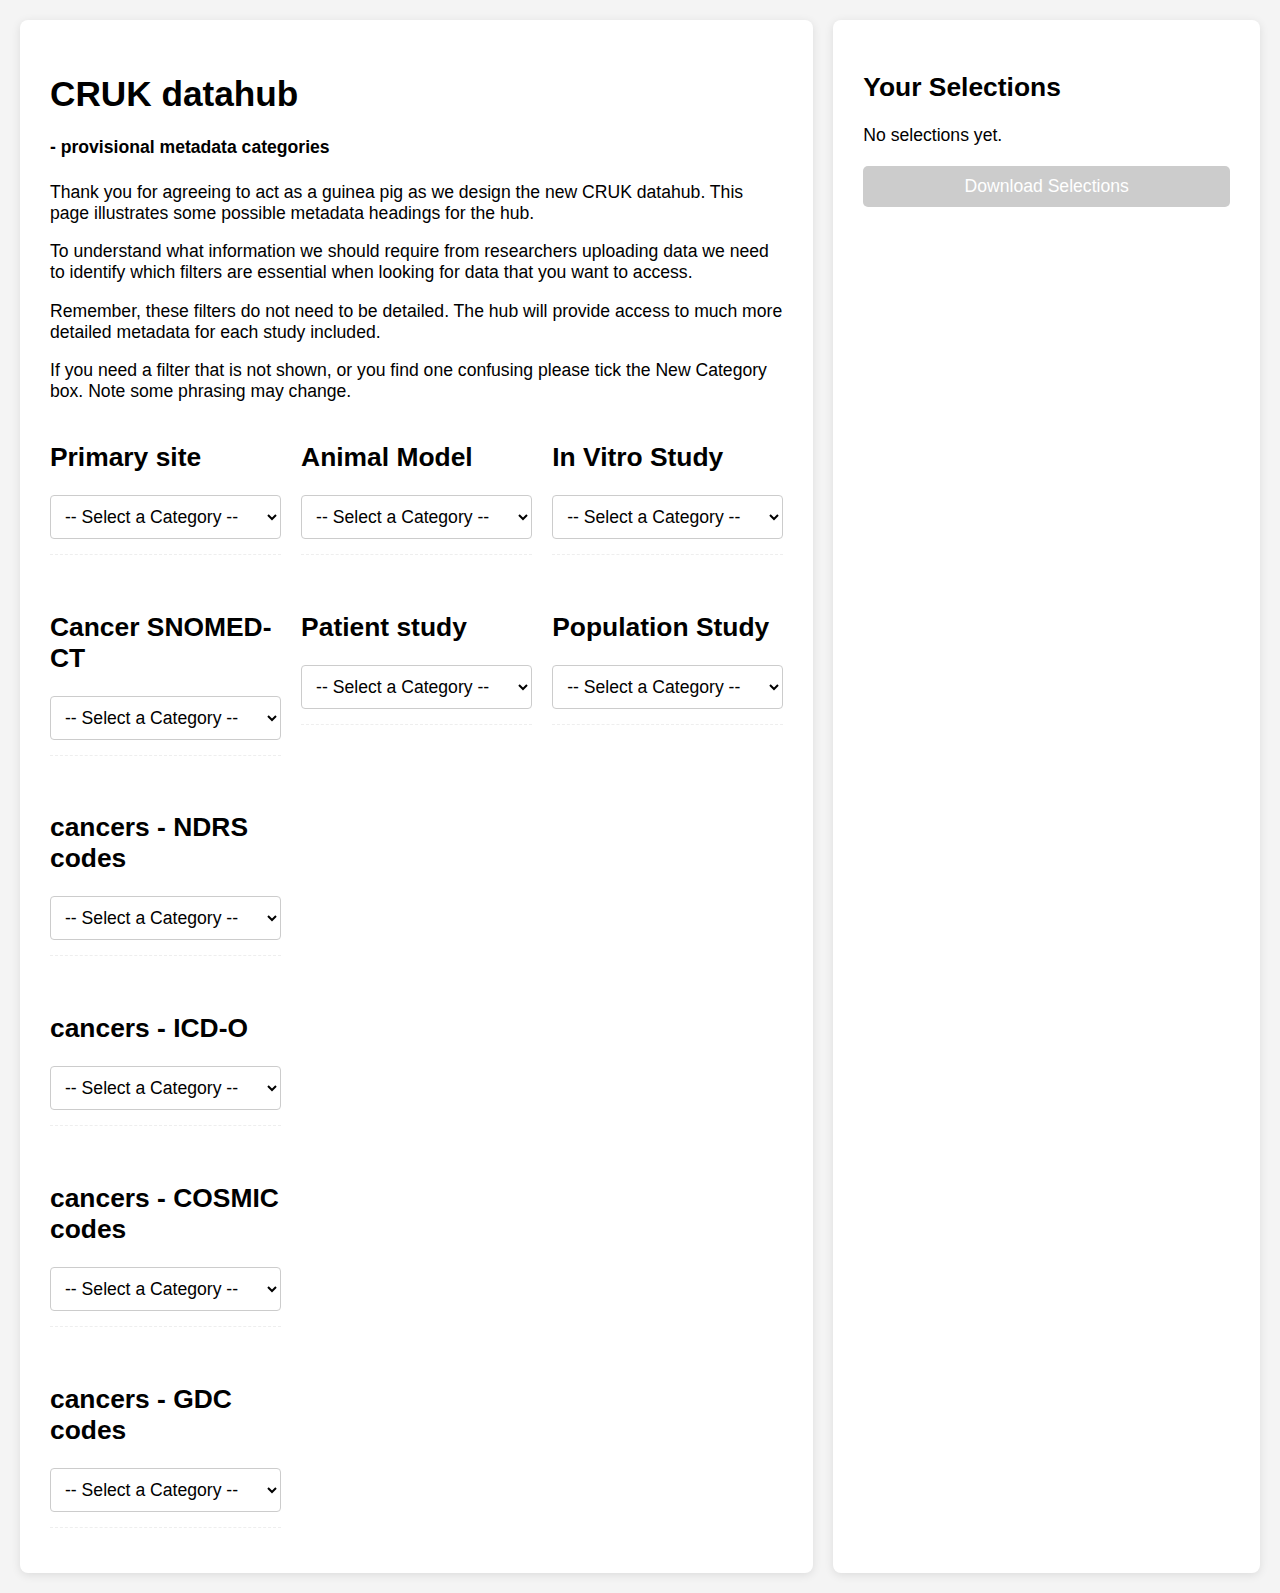
<file: index.html>
<!DOCTYPE html>
<html lang="en">
<head>
    <meta charset="UTF-8">
    <meta name="viewport" content="width=device-width, initial-scale=1.0">
    <title>test -CRUK datahub</title>
    <link rel="stylesheet" href="style.css">
</head>
<body>
    <div id="app">
        <h1>CRUK datahub</h1> <h4>- provisional metadata categories</h4>

        <p>Thank you for agreeing to act as a guinea pig as we design the new CRUK datahub.
          This page illustrates some possible metadata headings for the hub.
          <p>To understand what information we should require from researchers uploading data
            we need to identify which filters are essential when looking for data
            that you want to access. </p>
          <p> Remember, these filters do not need to be detailed. The hub will provide
            access to much more detailed metadata for each study included.</p>
          <p> If you need a filter that is not shown, or you find one confusing
            please tick the New Category box. Note some phrasing may change.</p>
        </p>

        <div id="study-selectors-container">
            <div id="left-column" class="column"></div>
            <div id="middle-column" class="column"></div> <div id="right-column" class="column"></div>
        </div>

    </div>

    <div id="selection-display">
        <h2>Your Selections</h2>
        <div id="selected-items-container">
            <p>No selections yet.</p>
        </div>
        <button id="downloadSelections" disabled>Download Selections</button>
    </div>

    <script src="script.js"></script>
</body>
</html>
</file>
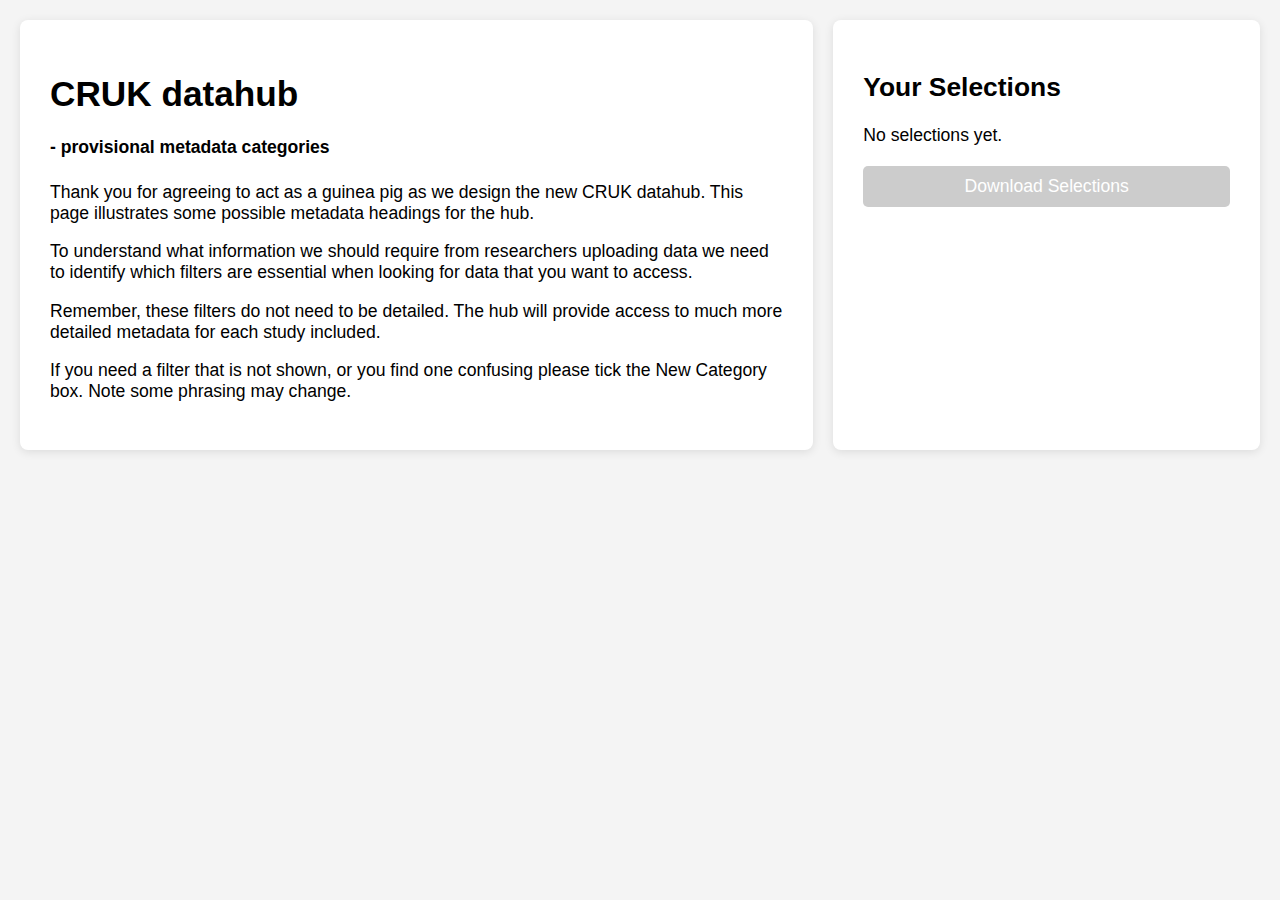
<file: metadata.html>
<!DOCTYPE html>
<html lang="en">
<head>
    <meta charset="UTF-8">
    <meta name="viewport" content="width=device-width, initial-scale=1.0">
    <title>test -CRUK datahub</title>
    <link rel="stylesheet" href="style.css">
</head>
<body>
    <div id="app">
        <h1>CRUK datahub</h1> <h4>- provisional metadata categories</h4>

        <p>Thank you for agreeing to act as a guinea pig as we design the new CRUK datahub.
          This page illustrates some possible metadata headings for the hub.
          <p>To understand what information we should require from researchers uploading data
            we need to identify which filters are essential when looking for data
            that you want to access. </p>
          <p> Remember, these filters do not need to be detailed. The hub will provide
            access to much more detailed metadata for each study included.</p>
          <p> If you need a filter that is not shown, or you find one confusing
            please tick the New Category box. Note some phrasing may change.</p>
        </p>

        <div id="study-selectors-container">
            <div id="left-column" class="column"></div>
            <div id="right-column" class="column"></div>
        </div>

    </div>

    <div id="selection-display">
        <h2>Your Selections</h2>
        <div id="selected-items-container">
            <p>No selections yet.</p>
        </div>
        <button id="downloadSelections" disabled>Download Selections</button>
    </div>

    <script src="script.js"></script>
</body>
</html>
</file>
<file: style.css>
body {
    font-family: Arial, sans-serif;
    margin: 20px;
    background-color: #f4f4f4;
    font-size: 1.1em; /* Larger font */
    display: flex;
    justify-content: center;
    gap: 20px;
}
#app {
    background-color: #ffffff;
    padding: 30px;
    border-radius: 8px;
    box-shadow: 0 2px 10px rgba(0, 0, 0, 0.1);
    /* MODIFIED: Changed max-width to allow for two columns */
    max-width: 1000px;
    flex: 2; /* Allow app to grow more */
}
#selection-display {
    background-color: #ffffff;
    padding: 30px;
    border-radius: 8px;
    box-shadow: 0 2px 10px rgba(0, 0, 0, 0.1);
    max-width: 400px;
    flex: 1;
    overflow-y: auto;
    min-width: 300px;
}
/* NEW STYLES FOR TWO-COLUMN LAYOUT */
#study-selectors-container {
    display: flex;
    gap: 20px; /* Space between the two columns */
}
.column {
    flex: 1; /* Each column takes up equal space */
    display: flex;
    flex-direction: column;
    gap: 20px; /* Space between dropdown sections within a column */
}
/* END NEW STYLES */

.level-container {
    margin-bottom: 15px;
    border: 1px solid #ddd;
    padding: 15px;
    border-radius: 5px;
    background-color: #fafafa;
}
.level-label {
    display: block;
    margin-bottom: 8px;
    font-weight: bold;
    color: #333;
}
select {
    width: 100%;
    padding: 10px;
    border: 1px solid #ccc;
    border-radius: 4px;
    background-color: white;
    font-size: 1em;
    cursor: pointer;
}
select:focus {
    outline: none;
    border-color: #007bff;
    box-shadow: 0 0 0 3px rgba(0, 123, 255, 0.25);
}
.revealed-content {
    margin-top: 15px;
    padding-top: 15px;
    border-top: 1px dashed #eee;
}
.checkbox-header-row, .checkbox-item-row {
    display: flex;
    align-items: center;
    padding: 4px 0;
    border-bottom: 1px solid #f0f0f0;
}
.checkbox-header-row {
    font-weight: bold;
    color: #333;
    border-bottom: 2px solid #ddd;
    margin-bottom: 5px;
}
.item-label-header, .item-label {
    flex: 1;
    padding-right: 10px;
    font-weight: normal;
    color: #555;
}
.checkbox-header, .checkbox-item-row input[type="checkbox"] {
    flex-basis: 70px;
    flex-shrink: 0;
    text-align: center;
    margin: 0;
}
.checkbox-item-row input[type="checkbox"] {
    transform: scale(1.2);
    cursor: pointer;
}
.selected-category {
    margin-bottom: 10px;
    border-bottom: 1px dashed #eee;
    padding-bottom: 5px;
}
.selected-category:last-child {
    border-bottom: none;
    margin-bottom: 0;
}
.selected-item {
    margin-left: 15px;
    list-style: disc;
}
#downloadSelections {
    display: block;
    width: 100%;
    padding: 10px 15px;
    margin-top: 20px;
    background-color: #28a745;
    color: white;
    border: none;
    border-radius: 5px;
    font-size: 1em;
    cursor: pointer;
    transition: background-color 0.2s ease;
}
#downloadSelections:hover {
    background-color: #218838;
}
#downloadSelections:disabled {
    background-color: #cccccc;
    cursor: not-allowed;
}
.custom-item-input {
    display: flex;
    align-items: center;
    margin-top: 5px;
}
.custom-item-input input[type="text"] {
    flex: 1;
    padding: 6px;
    margin: 0;
    border: 1px solid #ccc;
    border-radius: 4px;
    font-size: 0.95em;
}

.custom-item-input input[type="checkbox"] {
    flex-basis: 70px;
}

.custom-item-input input[type="text"]:disabled {
    background-color: #e9e9e9;
    cursor: not-allowed;
}
</file>
